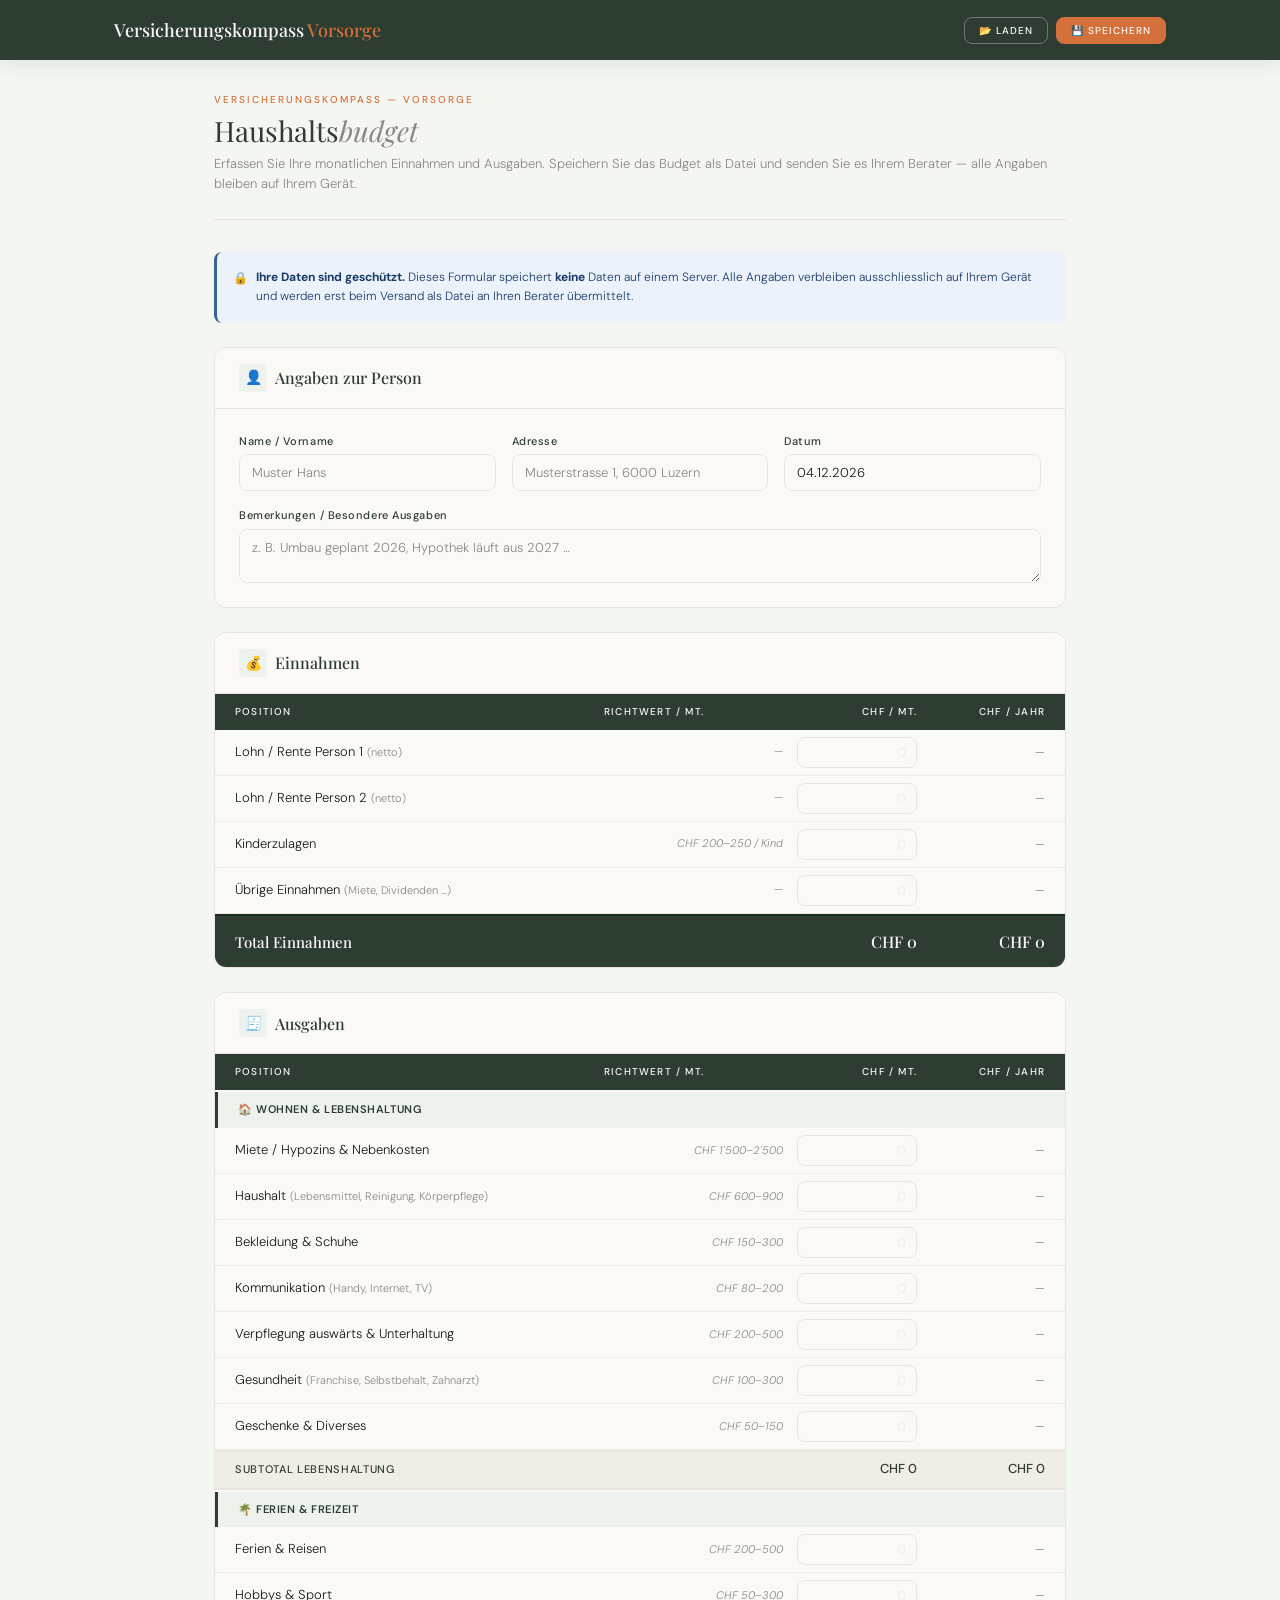
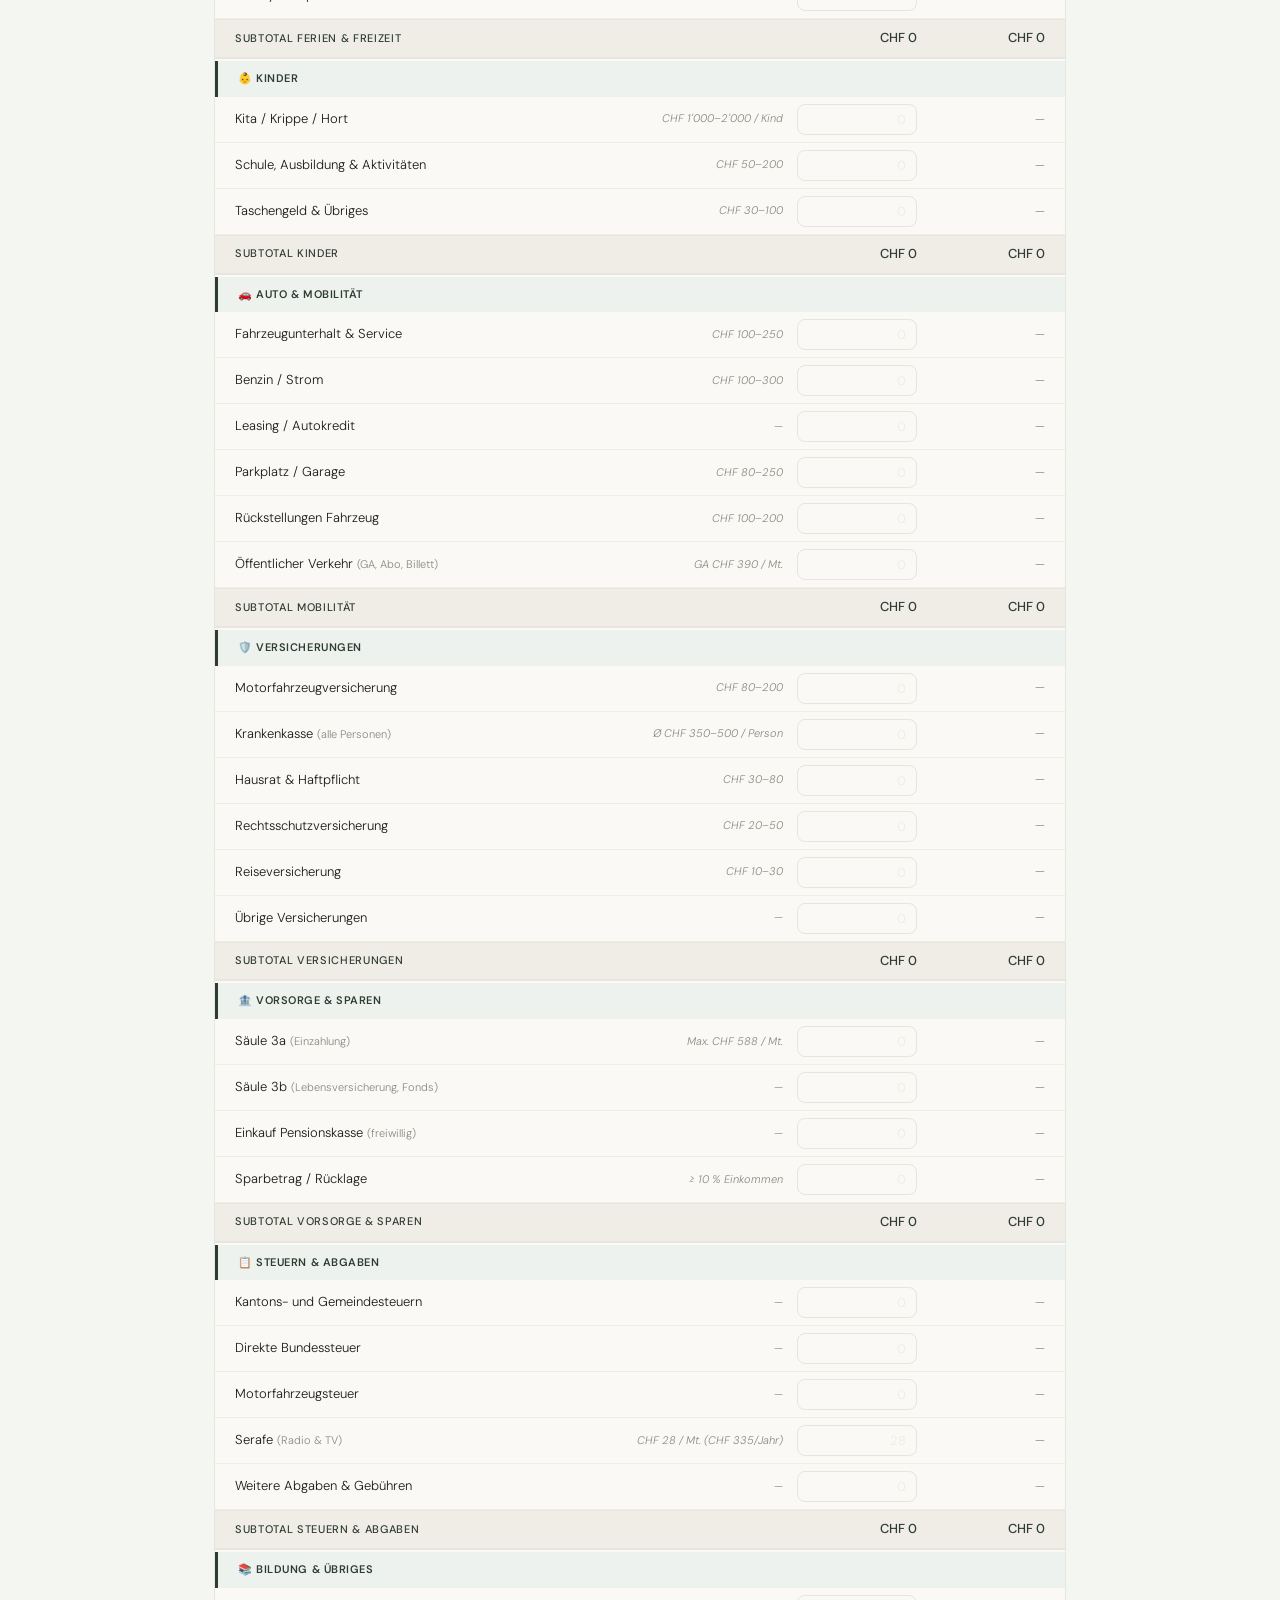
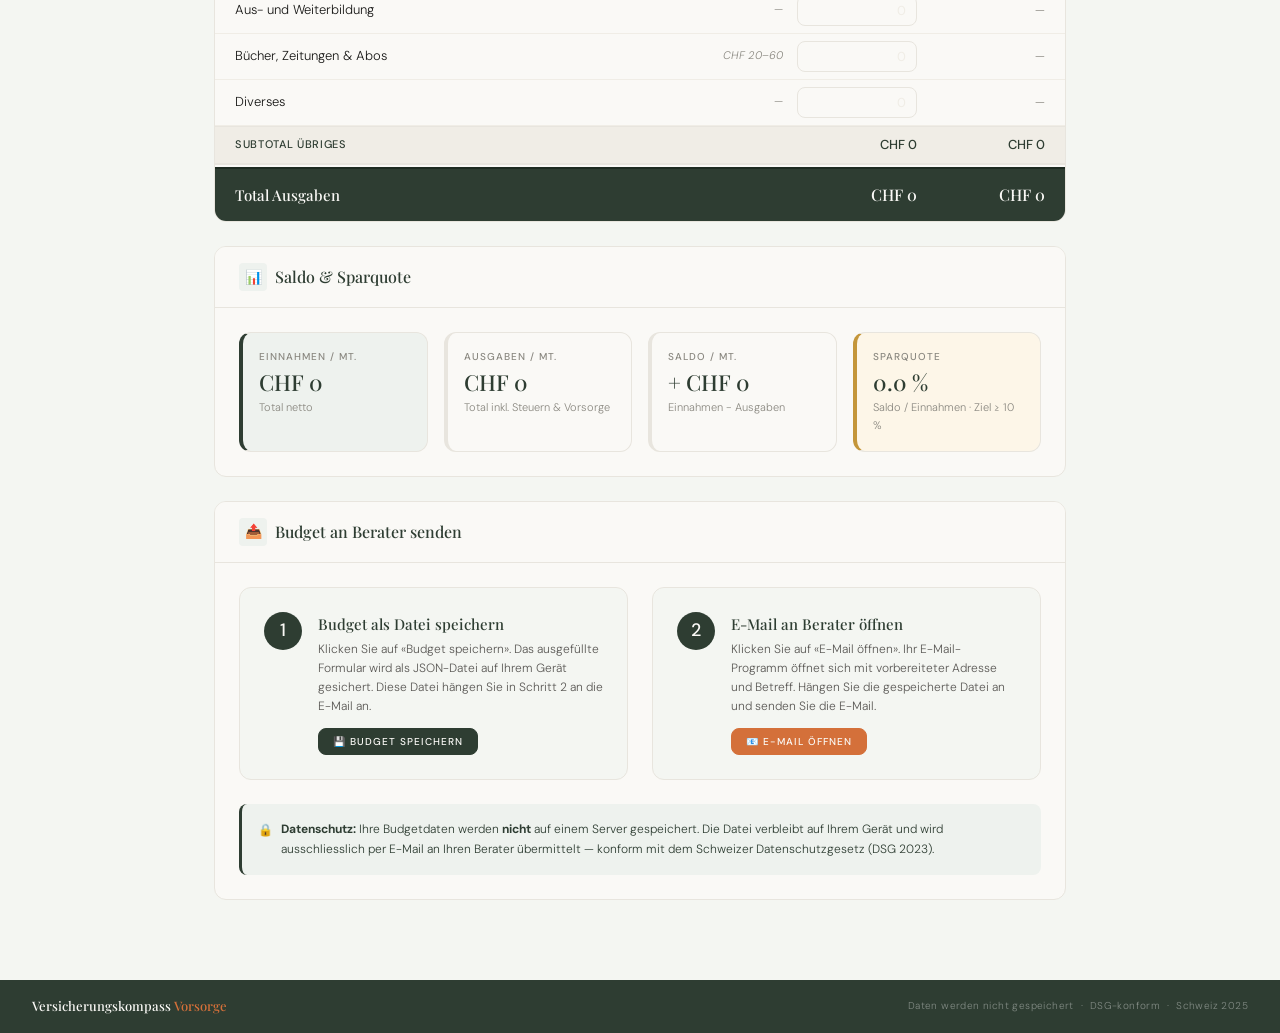
<file: budget.html>
<!DOCTYPE html>
<html lang="de-CH">
<head>
  <meta charset="UTF-8">
  <meta name="viewport" content="width=device-width, initial-scale=1.0">
  <title>Versicherungskompass — Haushaltsbudget</title>
  <!-- Für Repo-Betrieb: styles.css aus gleichem Ordner -->
  <!-- Für Homepage-Hosting: href durch "css/budget-standalone.css" ersetzen -->
  <link rel="stylesheet" href="css/styles.css">
  <style>
    /* ══════════════════════════════════════════════
       BUDGET-SPEZIFISCHE STYLES
       Enthalten in css/budget-standalone.css für
       externen Einsatz ohne styles.css-Abhängigkeit
    ══════════════════════════════════════════════ */

    /* ── BUDGET TABLE ── */
    .budget-table { width: 100%; }

    .budget-col-header,
    .budget-row,
    .budget-subtotal-row,
    .budget-grand-total {
      display: grid;
      grid-template-columns: 1fr 185px 120px 120px;
      gap: 8px;
      align-items: center;
    }

    .budget-col-header {
      padding: 10px 20px;
      background: var(--primary);
      font-size: 10px;
      font-weight: 500;
      letter-spacing: 0.12em;
      text-transform: uppercase;
      color: var(--white-pure);
    }

    .budget-section-head {
      padding: 9px 20px;
      background: var(--primary-light);
      border-left: 3px solid var(--primary);
      font-size: 11px;
      font-weight: 600;
      color: var(--primary);
      letter-spacing: 0.05em;
      text-transform: uppercase;
      margin-top: 2px;
    }

    .budget-row {
      padding: 7px 20px;
      border-bottom: 1px solid var(--gray-lighter);
      transition: background var(--transition);
    }
    .budget-row:hover { background: var(--white-warm); }
    .budget-row:last-of-type { border-bottom: none; }

    .budget-label {
      font-size: 13px;
      color: var(--black);
      font-weight: 300;
    }

    .budget-hint {
      font-size: 11px;
      color: var(--gray-mid);
      font-style: italic;
      text-align: right;
      padding-right: 6px;
    }

    .budget-input {
      width: 100%;
      padding: 6px 10px;
      border: 1px solid var(--gray-light);
      border-radius: var(--radius-md);
      font-family: var(--font-body);
      font-size: 13px;
      font-weight: 400;
      color: var(--black);
      background: var(--white-pure);
      text-align: right;
      outline: none;
      transition: border-color var(--transition), box-shadow var(--transition);
    }
    .budget-input:focus {
      border-color: var(--accent);
      box-shadow: 0 0 0 3px var(--accent-light);
    }
    .budget-input::placeholder { color: var(--gray-lighter); }
    .budget-input::-webkit-inner-spin-button,
    .budget-input::-webkit-outer-spin-button { -webkit-appearance: none; margin: 0; }
    .budget-input { -moz-appearance: textfield; }

    .budget-jahr {
      font-size: 12px;
      color: var(--gray-mid);
      text-align: right;
      font-weight: 300;
    }

    .budget-subtotal-row {
      padding: 8px 20px;
      background: var(--gray-lighter);
      border-top: 1px solid var(--gray-light);
      border-bottom: 2px solid var(--gray-light);
      margin-bottom: 2px;
    }
    .budget-subtotal-row .budget-label {
      font-size: 11px;
      font-weight: 500;
      color: var(--primary);
      text-transform: uppercase;
      letter-spacing: 0.06em;
    }

    .budget-subtotal-val {
      font-size: 13px;
      font-weight: 500;
      color: var(--primary);
      text-align: right;
    }

    .budget-grand-total {
      padding: 13px 20px;
      background: var(--primary);
      border-top: 2px solid var(--primary-dark);
    }
    .budget-grand-total .budget-label {
      font-family: var(--font-display);
      font-size: 15px;
      font-weight: 500;
      color: var(--white-pure);
    }
    .budget-grand-total .budget-hint { color: transparent; }
    .budget-grand-total .budget-subtotal-val {
      font-family: var(--font-display);
      font-size: 16px;
      color: var(--white-pure);
      font-weight: 500;
    }

    /* ── SEND STEPS ── */
    .send-steps {
      display: flex;
      gap: var(--space-lg);
    }
    .send-step {
      flex: 1;
      display: flex;
      gap: var(--space-md);
      padding: var(--space-lg);
      background: var(--white-warm);
      border-radius: var(--radius-lg);
      border: 1px solid var(--gray-light);
    }
    .send-step-num {
      width: 38px;
      height: 38px;
      border-radius: 50%;
      background: var(--primary);
      color: var(--white-pure);
      font-size: 18px;
      font-weight: 500;
      display: flex;
      align-items: center;
      justify-content: center;
      flex-shrink: 0;
    }
    .send-step-body { flex: 1; }
    .send-step-title {
      font-family: var(--font-display);
      font-size: 15px;
      font-weight: 500;
      color: var(--primary);
      margin-bottom: 4px;
    }
    .send-step-desc {
      font-size: 12px;
      color: var(--gray-dark);
      font-weight: 300;
      line-height: 1.6;
    }

    /* ── RESPONSIVE ── */
    @media (max-width: 900px) {
      .budget-col-header,
      .budget-row,
      .budget-subtotal-row,
      .budget-grand-total { grid-template-columns: 1fr 120px 110px; }
      .budget-hint     { display: none; }
      .budget-hint-col { display: none; }
      .send-steps      { flex-direction: column; }
    }
    @media (max-width: 560px) {
      .budget-col-header,
      .budget-row,
      .budget-subtotal-row,
      .budget-grand-total { grid-template-columns: 1fr 105px; }
      .budget-jahr   { display: none; }
      .budget-j-col  { display: none; }
    }
  </style>
</head>
<body>
<div class="app-wrapper">

  <!-- ══ HEADER ══ -->
  <header class="app-header">
    <div class="app-header-inner">
      <div class="app-logo">Versicherungskompass <span>Vorsorge</span></div>
      <div class="header-actions">
        <button class="btn btn-ghost btn-sm" onclick="loadBudget()">📂 Laden</button>
        <button class="btn btn-accent btn-sm" onclick="saveBudget()">💾 Speichern</button>
      </div>
    </div>
  </header>

  <!-- ══ MAIN ══ -->
  <main class="main-content" style="max-width: 900px;">

    <!-- Page Title -->
    <div class="page-title">
      <div class="page-overline">Versicherungskompass — Vorsorge</div>
      <h1 class="page-heading">Haushalts<em>budget</em></h1>
      <p class="page-description">
        Erfassen Sie Ihre monatlichen Einnahmen und Ausgaben. Speichern Sie das Budget als Datei
        und senden Sie es Ihrem Berater — alle Angaben bleiben auf Ihrem Gerät.
      </p>
    </div>

    <!-- Privacy Notice -->
    <div class="info-box info" style="margin-bottom: var(--space-lg);">
      <span class="info-box-icon">🔒</span>
      <div>
        <strong>Ihre Daten sind geschützt.</strong>
        Dieses Formular speichert <strong>keine</strong> Daten auf einem Server.
        Alle Angaben verbleiben ausschliesslich auf Ihrem Gerät und werden erst
        beim Versand als Datei an Ihren Berater übermittelt.
      </div>
    </div>

    <!-- ── KUNDENDATEN ── -->
    <div class="card" style="margin-bottom: var(--space-lg);">
      <div class="card-header">
        <div class="card-title">
          <span class="card-title-icon">👤</span>
          Angaben zur Person
        </div>
      </div>
      <div class="card-body">
        <div class="grid-3" style="margin-bottom: var(--space-md);">
          <div class="form-group">
            <label class="form-label" for="bg-name">Name / Vorname</label>
            <input type="text" id="bg-name" class="form-input" placeholder="Muster Hans">
          </div>
          <div class="form-group">
            <label class="form-label" for="bg-adresse">Adresse</label>
            <input type="text" id="bg-adresse" class="form-input" placeholder="Musterstrasse 1, 6000 Luzern">
          </div>
          <div class="form-group">
            <label class="form-label" for="bg-datum">Datum</label>
            <input type="text" id="bg-datum" class="form-input" placeholder="TT.MM.JJJJ">
          </div>
        </div>
        <div class="form-group">
          <label class="form-label" for="bg-bemerkungen">Bemerkungen / Besondere Ausgaben</label>
          <textarea id="bg-bemerkungen" class="form-input" rows="2"
            placeholder="z. B. Umbau geplant 2026, Hypothek läuft aus 2027 …"
            style="resize: vertical;"></textarea>
        </div>
      </div>
    </div>

    <!-- ── EINNAHMEN ── -->
    <div class="card" style="margin-bottom: var(--space-lg);">
      <div class="card-header">
        <div class="card-title">
          <span class="card-title-icon">💰</span>
          Einnahmen
        </div>
      </div>
      <div class="card-body" style="padding: 0;">
        <div class="budget-table">

          <!-- Column headers -->
          <div class="budget-col-header">
            <div class="budget-label-col">Position</div>
            <div class="budget-hint-col">Richtwert / Mt.</div>
            <div class="budget-mt-col" style="text-align:right;">CHF / Mt.</div>
            <div class="budget-j-col"  style="text-align:right;">CHF / Jahr</div>
          </div>

          <div class="budget-row">
            <div class="budget-label">Lohn / Rente Person 1 <span style="color:var(--gray-mid);font-size:11px;">(netto)</span></div>
            <div class="budget-hint">—</div>
            <div><input type="number" id="bg-lohnP1" class="budget-input" placeholder="0" min="0" step="100" oninput="calcBudget()"></div>
            <div class="budget-jahr" id="bg-lohnP1-j">—</div>
          </div>
          <div class="budget-row">
            <div class="budget-label">Lohn / Rente Person 2 <span style="color:var(--gray-mid);font-size:11px;">(netto)</span></div>
            <div class="budget-hint">—</div>
            <div><input type="number" id="bg-lohnP2" class="budget-input" placeholder="0" min="0" step="100" oninput="calcBudget()"></div>
            <div class="budget-jahr" id="bg-lohnP2-j">—</div>
          </div>
          <div class="budget-row">
            <div class="budget-label">Kinderzulagen</div>
            <div class="budget-hint">CHF 200–250 / Kind</div>
            <div><input type="number" id="bg-kinderzulagen" class="budget-input" placeholder="0" min="0" step="50" oninput="calcBudget()"></div>
            <div class="budget-jahr" id="bg-kinderzulagen-j">—</div>
          </div>
          <div class="budget-row">
            <div class="budget-label">Übrige Einnahmen <span style="color:var(--gray-mid);font-size:11px;">(Miete, Dividenden …)</span></div>
            <div class="budget-hint">—</div>
            <div><input type="number" id="bg-einnahmen-uebrig" class="budget-input" placeholder="0" min="0" step="100" oninput="calcBudget()"></div>
            <div class="budget-jahr" id="bg-einnahmen-uebrig-j">—</div>
          </div>

          <!-- Total Einnahmen -->
          <div class="budget-grand-total">
            <div class="budget-label">Total Einnahmen</div>
            <div class="budget-hint"></div>
            <div class="budget-subtotal-val" id="bg-total-einnahmen-mt">CHF 0</div>
            <div class="budget-subtotal-val" id="bg-total-einnahmen-j">CHF 0</div>
          </div>

        </div>
      </div>
    </div>

    <!-- ── AUSGABEN ── -->
    <div class="card" style="margin-bottom: var(--space-lg);">
      <div class="card-header">
        <div class="card-title">
          <span class="card-title-icon">🧾</span>
          Ausgaben
        </div>
      </div>
      <div class="card-body" style="padding: 0;">
        <div class="budget-table">

          <!-- Column headers -->
          <div class="budget-col-header">
            <div class="budget-label-col">Position</div>
            <div class="budget-hint-col">Richtwert / Mt.</div>
            <div class="budget-mt-col" style="text-align:right;">CHF / Mt.</div>
            <div class="budget-j-col"  style="text-align:right;">CHF / Jahr</div>
          </div>

          <!-- ── Wohnen & Lebenshaltung ── -->
          <div class="budget-section-head">🏠 Wohnen &amp; Lebenshaltung</div>
          <div class="budget-row">
            <div class="budget-label">Miete / Hypozins &amp; Nebenkosten</div>
            <div class="budget-hint">CHF 1'500–2'500</div>
            <div><input type="number" id="bg-wohnen" class="budget-input" placeholder="0" min="0" step="50" oninput="calcBudget()"></div>
            <div class="budget-jahr" id="bg-wohnen-j">—</div>
          </div>
          <div class="budget-row">
            <div class="budget-label">Haushalt <span style="color:var(--gray-mid);font-size:11px;">(Lebensmittel, Reinigung, Körperpflege)</span></div>
            <div class="budget-hint">CHF 600–900</div>
            <div><input type="number" id="bg-haushalt" class="budget-input" placeholder="0" min="0" step="50" oninput="calcBudget()"></div>
            <div class="budget-jahr" id="bg-haushalt-j">—</div>
          </div>
          <div class="budget-row">
            <div class="budget-label">Bekleidung &amp; Schuhe</div>
            <div class="budget-hint">CHF 150–300</div>
            <div><input type="number" id="bg-bekleidung" class="budget-input" placeholder="0" min="0" step="50" oninput="calcBudget()"></div>
            <div class="budget-jahr" id="bg-bekleidung-j">—</div>
          </div>
          <div class="budget-row">
            <div class="budget-label">Kommunikation <span style="color:var(--gray-mid);font-size:11px;">(Handy, Internet, TV)</span></div>
            <div class="budget-hint">CHF 80–200</div>
            <div><input type="number" id="bg-komm" class="budget-input" placeholder="0" min="0" step="10" oninput="calcBudget()"></div>
            <div class="budget-jahr" id="bg-komm-j">—</div>
          </div>
          <div class="budget-row">
            <div class="budget-label">Verpflegung auswärts &amp; Unterhaltung</div>
            <div class="budget-hint">CHF 200–500</div>
            <div><input type="number" id="bg-verpflegung" class="budget-input" placeholder="0" min="0" step="50" oninput="calcBudget()"></div>
            <div class="budget-jahr" id="bg-verpflegung-j">—</div>
          </div>
          <div class="budget-row">
            <div class="budget-label">Gesundheit <span style="color:var(--gray-mid);font-size:11px;">(Franchise, Selbstbehalt, Zahnarzt)</span></div>
            <div class="budget-hint">CHF 100–300</div>
            <div><input type="number" id="bg-gesundheit" class="budget-input" placeholder="0" min="0" step="50" oninput="calcBudget()"></div>
            <div class="budget-jahr" id="bg-gesundheit-j">—</div>
          </div>
          <div class="budget-row">
            <div class="budget-label">Geschenke &amp; Diverses</div>
            <div class="budget-hint">CHF 50–150</div>
            <div><input type="number" id="bg-geschenke" class="budget-input" placeholder="0" min="0" step="20" oninput="calcBudget()"></div>
            <div class="budget-jahr" id="bg-geschenke-j">—</div>
          </div>
          <div class="budget-subtotal-row">
            <div class="budget-label">Subtotal Lebenshaltung</div>
            <div></div>
            <div class="budget-subtotal-val" id="bg-total-leben-mt">CHF 0</div>
            <div class="budget-subtotal-val" id="bg-total-leben-j">CHF 0</div>
          </div>

          <!-- ── Ferien & Freizeit ── -->
          <div class="budget-section-head">🌴 Ferien &amp; Freizeit</div>
          <div class="budget-row">
            <div class="budget-label">Ferien &amp; Reisen</div>
            <div class="budget-hint">CHF 200–500</div>
            <div><input type="number" id="bg-ferien" class="budget-input" placeholder="0" min="0" step="50" oninput="calcBudget()"></div>
            <div class="budget-jahr" id="bg-ferien-j">—</div>
          </div>
          <div class="budget-row">
            <div class="budget-label">Hobbys &amp; Sport</div>
            <div class="budget-hint">CHF 50–300</div>
            <div><input type="number" id="bg-hobbys" class="budget-input" placeholder="0" min="0" step="20" oninput="calcBudget()"></div>
            <div class="budget-jahr" id="bg-hobbys-j">—</div>
          </div>
          <div class="budget-subtotal-row">
            <div class="budget-label">Subtotal Ferien &amp; Freizeit</div>
            <div></div>
            <div class="budget-subtotal-val" id="bg-total-ferien-mt">CHF 0</div>
            <div class="budget-subtotal-val" id="bg-total-ferien-j">CHF 0</div>
          </div>

          <!-- ── Kinder ── -->
          <div class="budget-section-head">👶 Kinder</div>
          <div class="budget-row">
            <div class="budget-label">Kita / Krippe / Hort</div>
            <div class="budget-hint">CHF 1'000–2'000 / Kind</div>
            <div><input type="number" id="bg-kinder-kita" class="budget-input" placeholder="0" min="0" step="50" oninput="calcBudget()"></div>
            <div class="budget-jahr" id="bg-kinder-kita-j">—</div>
          </div>
          <div class="budget-row">
            <div class="budget-label">Schule, Ausbildung &amp; Aktivitäten</div>
            <div class="budget-hint">CHF 50–200</div>
            <div><input type="number" id="bg-kinder-schule" class="budget-input" placeholder="0" min="0" step="20" oninput="calcBudget()"></div>
            <div class="budget-jahr" id="bg-kinder-schule-j">—</div>
          </div>
          <div class="budget-row">
            <div class="budget-label">Taschengeld &amp; Übriges</div>
            <div class="budget-hint">CHF 30–100</div>
            <div><input type="number" id="bg-kinder-tg" class="budget-input" placeholder="0" min="0" step="20" oninput="calcBudget()"></div>
            <div class="budget-jahr" id="bg-kinder-tg-j">—</div>
          </div>
          <div class="budget-subtotal-row">
            <div class="budget-label">Subtotal Kinder</div>
            <div></div>
            <div class="budget-subtotal-val" id="bg-total-kinder-mt">CHF 0</div>
            <div class="budget-subtotal-val" id="bg-total-kinder-j">CHF 0</div>
          </div>

          <!-- ── Auto & Mobilität ── -->
          <div class="budget-section-head">🚗 Auto &amp; Mobilität</div>
          <div class="budget-row">
            <div class="budget-label">Fahrzeugunterhalt &amp; Service</div>
            <div class="budget-hint">CHF 100–250</div>
            <div><input type="number" id="bg-auto-service" class="budget-input" placeholder="0" min="0" step="20" oninput="calcBudget()"></div>
            <div class="budget-jahr" id="bg-auto-service-j">—</div>
          </div>
          <div class="budget-row">
            <div class="budget-label">Benzin / Strom</div>
            <div class="budget-hint">CHF 100–300</div>
            <div><input type="number" id="bg-auto-benzin" class="budget-input" placeholder="0" min="0" step="20" oninput="calcBudget()"></div>
            <div class="budget-jahr" id="bg-auto-benzin-j">—</div>
          </div>
          <div class="budget-row">
            <div class="budget-label">Leasing / Autokredit</div>
            <div class="budget-hint">—</div>
            <div><input type="number" id="bg-auto-leasing" class="budget-input" placeholder="0" min="0" step="50" oninput="calcBudget()"></div>
            <div class="budget-jahr" id="bg-auto-leasing-j">—</div>
          </div>
          <div class="budget-row">
            <div class="budget-label">Parkplatz / Garage</div>
            <div class="budget-hint">CHF 80–250</div>
            <div><input type="number" id="bg-auto-parkplatz" class="budget-input" placeholder="0" min="0" step="20" oninput="calcBudget()"></div>
            <div class="budget-jahr" id="bg-auto-parkplatz-j">—</div>
          </div>
          <div class="budget-row">
            <div class="budget-label">Rückstellungen Fahrzeug</div>
            <div class="budget-hint">CHF 100–200</div>
            <div><input type="number" id="bg-auto-rueck" class="budget-input" placeholder="0" min="0" step="20" oninput="calcBudget()"></div>
            <div class="budget-jahr" id="bg-auto-rueck-j">—</div>
          </div>
          <div class="budget-row">
            <div class="budget-label">Öffentlicher Verkehr <span style="color:var(--gray-mid);font-size:11px;">(GA, Abo, Billett)</span></div>
            <div class="budget-hint">GA CHF 390 / Mt.</div>
            <div><input type="number" id="bg-auto-ov" class="budget-input" placeholder="0" min="0" step="10" oninput="calcBudget()"></div>
            <div class="budget-jahr" id="bg-auto-ov-j">—</div>
          </div>
          <div class="budget-subtotal-row">
            <div class="budget-label">Subtotal Mobilität</div>
            <div></div>
            <div class="budget-subtotal-val" id="bg-total-auto-mt">CHF 0</div>
            <div class="budget-subtotal-val" id="bg-total-auto-j">CHF 0</div>
          </div>

          <!-- ── Versicherungen ── -->
          <div class="budget-section-head">🛡️ Versicherungen</div>
          <div class="budget-row">
            <div class="budget-label">Motorfahrzeugversicherung</div>
            <div class="budget-hint">CHF 80–200</div>
            <div><input type="number" id="bg-vers-auto" class="budget-input" placeholder="0" min="0" step="10" oninput="calcBudget()"></div>
            <div class="budget-jahr" id="bg-vers-auto-j">—</div>
          </div>
          <div class="budget-row">
            <div class="budget-label">Krankenkasse <span style="color:var(--gray-mid);font-size:11px;">(alle Personen)</span></div>
            <div class="budget-hint">Ø CHF 350–500 / Person</div>
            <div><input type="number" id="bg-vers-kk" class="budget-input" placeholder="0" min="0" step="10" oninput="calcBudget()"></div>
            <div class="budget-jahr" id="bg-vers-kk-j">—</div>
          </div>
          <div class="budget-row">
            <div class="budget-label">Hausrat &amp; Haftpflicht</div>
            <div class="budget-hint">CHF 30–80</div>
            <div><input type="number" id="bg-vers-haushalt" class="budget-input" placeholder="0" min="0" step="10" oninput="calcBudget()"></div>
            <div class="budget-jahr" id="bg-vers-haushalt-j">—</div>
          </div>
          <div class="budget-row">
            <div class="budget-label">Rechtsschutzversicherung</div>
            <div class="budget-hint">CHF 20–50</div>
            <div><input type="number" id="bg-vers-recht" class="budget-input" placeholder="0" min="0" step="5" oninput="calcBudget()"></div>
            <div class="budget-jahr" id="bg-vers-recht-j">—</div>
          </div>
          <div class="budget-row">
            <div class="budget-label">Reiseversicherung</div>
            <div class="budget-hint">CHF 10–30</div>
            <div><input type="number" id="bg-vers-reise" class="budget-input" placeholder="0" min="0" step="5" oninput="calcBudget()"></div>
            <div class="budget-jahr" id="bg-vers-reise-j">—</div>
          </div>
          <div class="budget-row">
            <div class="budget-label">Übrige Versicherungen</div>
            <div class="budget-hint">—</div>
            <div><input type="number" id="bg-vers-uebrig" class="budget-input" placeholder="0" min="0" step="10" oninput="calcBudget()"></div>
            <div class="budget-jahr" id="bg-vers-uebrig-j">—</div>
          </div>
          <div class="budget-subtotal-row">
            <div class="budget-label">Subtotal Versicherungen</div>
            <div></div>
            <div class="budget-subtotal-val" id="bg-total-vers-mt">CHF 0</div>
            <div class="budget-subtotal-val" id="bg-total-vers-j">CHF 0</div>
          </div>

          <!-- ── Vorsorge & Sparen ── -->
          <div class="budget-section-head">🏦 Vorsorge &amp; Sparen</div>
          <div class="budget-row">
            <div class="budget-label">Säule 3a <span style="color:var(--gray-mid);font-size:11px;">(Einzahlung)</span></div>
            <div class="budget-hint">Max. CHF 588 / Mt.</div>
            <div><input type="number" id="bg-vor-3a" class="budget-input" placeholder="0" min="0" step="50" oninput="calcBudget()"></div>
            <div class="budget-jahr" id="bg-vor-3a-j">—</div>
          </div>
          <div class="budget-row">
            <div class="budget-label">Säule 3b <span style="color:var(--gray-mid);font-size:11px;">(Lebensversicherung, Fonds)</span></div>
            <div class="budget-hint">—</div>
            <div><input type="number" id="bg-vor-3b" class="budget-input" placeholder="0" min="0" step="50" oninput="calcBudget()"></div>
            <div class="budget-jahr" id="bg-vor-3b-j">—</div>
          </div>
          <div class="budget-row">
            <div class="budget-label">Einkauf Pensionskasse <span style="color:var(--gray-mid);font-size:11px;">(freiwillig)</span></div>
            <div class="budget-hint">—</div>
            <div><input type="number" id="bg-vor-pk" class="budget-input" placeholder="0" min="0" step="50" oninput="calcBudget()"></div>
            <div class="budget-jahr" id="bg-vor-pk-j">—</div>
          </div>
          <div class="budget-row">
            <div class="budget-label">Sparbetrag / Rücklage</div>
            <div class="budget-hint">≥ 10 % Einkommen</div>
            <div><input type="number" id="bg-vor-sparen" class="budget-input" placeholder="0" min="0" step="50" oninput="calcBudget()"></div>
            <div class="budget-jahr" id="bg-vor-sparen-j">—</div>
          </div>
          <div class="budget-subtotal-row">
            <div class="budget-label">Subtotal Vorsorge &amp; Sparen</div>
            <div></div>
            <div class="budget-subtotal-val" id="bg-total-vorsorge-mt">CHF 0</div>
            <div class="budget-subtotal-val" id="bg-total-vorsorge-j">CHF 0</div>
          </div>

          <!-- ── Steuern & Abgaben ── -->
          <div class="budget-section-head">📋 Steuern &amp; Abgaben</div>
          <div class="budget-row">
            <div class="budget-label">Kantons- und Gemeindesteuern</div>
            <div class="budget-hint">—</div>
            <div><input type="number" id="bg-steuern-kant" class="budget-input" placeholder="0" min="0" step="50" oninput="calcBudget()"></div>
            <div class="budget-jahr" id="bg-steuern-kant-j">—</div>
          </div>
          <div class="budget-row">
            <div class="budget-label">Direkte Bundessteuer</div>
            <div class="budget-hint">—</div>
            <div><input type="number" id="bg-steuern-bund" class="budget-input" placeholder="0" min="0" step="20" oninput="calcBudget()"></div>
            <div class="budget-jahr" id="bg-steuern-bund-j">—</div>
          </div>
          <div class="budget-row">
            <div class="budget-label">Motorfahrzeugsteuer</div>
            <div class="budget-hint">—</div>
            <div><input type="number" id="bg-steuern-verkehr" class="budget-input" placeholder="0" min="0" step="10" oninput="calcBudget()"></div>
            <div class="budget-jahr" id="bg-steuern-verkehr-j">—</div>
          </div>
          <div class="budget-row">
            <div class="budget-label">Serafe <span style="color:var(--gray-mid);font-size:11px;">(Radio &amp; TV)</span></div>
            <div class="budget-hint">CHF 28 / Mt. (CHF 335/Jahr)</div>
            <div><input type="number" id="bg-steuern-serafe" class="budget-input" placeholder="28" min="0" step="1" oninput="calcBudget()"></div>
            <div class="budget-jahr" id="bg-steuern-serafe-j">—</div>
          </div>
          <div class="budget-row">
            <div class="budget-label">Weitere Abgaben &amp; Gebühren</div>
            <div class="budget-hint">—</div>
            <div><input type="number" id="bg-steuern-weitere" class="budget-input" placeholder="0" min="0" step="10" oninput="calcBudget()"></div>
            <div class="budget-jahr" id="bg-steuern-weitere-j">—</div>
          </div>
          <div class="budget-subtotal-row">
            <div class="budget-label">Subtotal Steuern &amp; Abgaben</div>
            <div></div>
            <div class="budget-subtotal-val" id="bg-total-steuern-mt">CHF 0</div>
            <div class="budget-subtotal-val" id="bg-total-steuern-j">CHF 0</div>
          </div>

          <!-- ── Bildung & Übriges ── -->
          <div class="budget-section-head">📚 Bildung &amp; Übriges</div>
          <div class="budget-row">
            <div class="budget-label">Aus- und Weiterbildung</div>
            <div class="budget-hint">—</div>
            <div><input type="number" id="bg-uebrig-bildung" class="budget-input" placeholder="0" min="0" step="20" oninput="calcBudget()"></div>
            <div class="budget-jahr" id="bg-uebrig-bildung-j">—</div>
          </div>
          <div class="budget-row">
            <div class="budget-label">Bücher, Zeitungen &amp; Abos</div>
            <div class="budget-hint">CHF 20–60</div>
            <div><input type="number" id="bg-uebrig-buecher" class="budget-input" placeholder="0" min="0" step="10" oninput="calcBudget()"></div>
            <div class="budget-jahr" id="bg-uebrig-buecher-j">—</div>
          </div>
          <div class="budget-row">
            <div class="budget-label">Diverses</div>
            <div class="budget-hint">—</div>
            <div><input type="number" id="bg-uebrig-diverses" class="budget-input" placeholder="0" min="0" step="20" oninput="calcBudget()"></div>
            <div class="budget-jahr" id="bg-uebrig-diverses-j">—</div>
          </div>
          <div class="budget-subtotal-row">
            <div class="budget-label">Subtotal Übriges</div>
            <div></div>
            <div class="budget-subtotal-val" id="bg-total-uebrig-mt">CHF 0</div>
            <div class="budget-subtotal-val" id="bg-total-uebrig-j">CHF 0</div>
          </div>

          <!-- Total Ausgaben -->
          <div class="budget-grand-total">
            <div class="budget-label">Total Ausgaben</div>
            <div class="budget-hint"></div>
            <div class="budget-subtotal-val" id="bg-total-ausgaben-mt">CHF 0</div>
            <div class="budget-subtotal-val" id="bg-total-ausgaben-j">CHF 0</div>
          </div>

        </div>
      </div>
    </div>

    <!-- ── SALDO & SPARQUOTE ── -->
    <div class="card" style="margin-bottom: var(--space-lg);">
      <div class="card-header">
        <div class="card-title">
          <span class="card-title-icon">📊</span>
          Saldo &amp; Sparquote
        </div>
      </div>
      <div class="card-body">
        <div class="kpi-grid" style="grid-template-columns: repeat(4,1fr);">
          <div class="kpi-tile primary">
            <div class="kpi-tile-label">Einnahmen / Mt.</div>
            <div class="kpi-tile-value" id="bg-kpi-einnahmen">CHF 0</div>
            <div class="kpi-tile-sub">Total netto</div>
          </div>
          <div class="kpi-tile">
            <div class="kpi-tile-label">Ausgaben / Mt.</div>
            <div class="kpi-tile-value" id="bg-kpi-ausgaben">CHF 0</div>
            <div class="kpi-tile-sub">Total inkl. Steuern &amp; Vorsorge</div>
          </div>
          <div class="kpi-tile" id="bg-kpi-saldo-tile">
            <div class="kpi-tile-label">Saldo / Mt.</div>
            <div class="kpi-tile-value" id="bg-kpi-saldo">CHF 0</div>
            <div class="kpi-tile-sub">Einnahmen − Ausgaben</div>
          </div>
          <div class="kpi-tile" id="bg-kpi-sparquote-tile">
            <div class="kpi-tile-label">Sparquote</div>
            <div class="kpi-tile-value" id="bg-kpi-sparquote">0.0 %</div>
            <div class="kpi-tile-sub">Saldo / Einnahmen · Ziel ≥ 10 %</div>
          </div>
        </div>

        <!-- Responsive: stack KPIs on mobile -->
        <style>
          @media (max-width: 680px) {
            #panel-budget .kpi-grid,
            .card .kpi-grid[style*="repeat(4"] { grid-template-columns: 1fr 1fr !important; }
          }
        </style>
      </div>
    </div>

    <!-- ── VERSAND ── -->
    <div class="card" style="margin-bottom: var(--space-2xl);">
      <div class="card-header">
        <div class="card-title">
          <span class="card-title-icon">📤</span>
          Budget an Berater senden
        </div>
      </div>
      <div class="card-body">
        <div class="send-steps">
          <div class="send-step">
            <div class="send-step-num">1</div>
            <div class="send-step-body">
              <div class="send-step-title">Budget als Datei speichern</div>
              <div class="send-step-desc">
                Klicken Sie auf «Budget speichern». Das ausgefüllte Formular wird als
                JSON-Datei auf Ihrem Gerät gesichert. Diese Datei hängen Sie in
                Schritt 2 an die E-Mail an.
              </div>
              <button class="btn btn-primary btn-sm" style="margin-top: 12px;" onclick="saveBudget()">
                💾 Budget speichern
              </button>
            </div>
          </div>
          <div class="send-step">
            <div class="send-step-num">2</div>
            <div class="send-step-body">
              <div class="send-step-title">E-Mail an Berater öffnen</div>
              <div class="send-step-desc">
                Klicken Sie auf «E-Mail öffnen». Ihr E-Mail-Programm öffnet sich mit
                vorbereiteter Adresse und Betreff. Hängen Sie die gespeicherte Datei an
                und senden Sie die E-Mail.
              </div>
              <button class="btn btn-accent btn-sm" style="margin-top: 12px;" onclick="sendToAdvisor()">
                📧 E-Mail öffnen
              </button>
            </div>
          </div>
        </div>

        <div class="info-box neutral" style="margin-top: var(--space-lg);">
          <span class="info-box-icon">🔒</span>
          <div>
            <strong>Datenschutz:</strong> Ihre Budgetdaten werden <strong>nicht</strong> auf einem
            Server gespeichert. Die Datei verbleibt auf Ihrem Gerät und wird ausschliesslich per
            E-Mail an Ihren Berater übermittelt — konform mit dem Schweizer
            Datenschutzgesetz (DSG 2023).
          </div>
        </div>
      </div>
    </div>

  </main>

  <!-- ══ FOOTER ══ -->
  <footer class="app-footer">
    <div class="footer-logo">Versicherungskompass <span>Vorsorge</span></div>
    <div class="footer-meta">
      Daten werden nicht gespeichert &nbsp;·&nbsp; DSG-konform &nbsp;·&nbsp; Schweiz 2025
    </div>
  </footer>

</div><!-- /app-wrapper -->

<!-- Hidden file input -->
<input type="file" id="bg-file-input" accept=".json" style="display:none;" onchange="onFileLoad(event)">

<!-- Toast -->
<div class="toast" id="toast"></div>

<script>
/* ══════════════════════════════════════════════════
   BUDGET-TOOL — Versicherungskompass Vorsorge
   Alle Berechnungen clientseitig, kein Server-Upload
══════════════════════════════════════════════════ */

const BUDGET_FIELDS = {
  einnahmen: ['bg-lohnP1','bg-lohnP2','bg-kinderzulagen','bg-einnahmen-uebrig'],
  leben:     ['bg-wohnen','bg-haushalt','bg-bekleidung','bg-komm','bg-verpflegung','bg-gesundheit','bg-geschenke'],
  ferien:    ['bg-ferien','bg-hobbys'],
  kinder:    ['bg-kinder-kita','bg-kinder-schule','bg-kinder-tg'],
  auto:      ['bg-auto-service','bg-auto-benzin','bg-auto-leasing','bg-auto-parkplatz','bg-auto-rueck','bg-auto-ov'],
  vers:      ['bg-vers-auto','bg-vers-kk','bg-vers-haushalt','bg-vers-recht','bg-vers-reise','bg-vers-uebrig'],
  vorsorge:  ['bg-vor-3a','bg-vor-3b','bg-vor-pk','bg-vor-sparen'],
  steuern:   ['bg-steuern-kant','bg-steuern-bund','bg-steuern-verkehr','bg-steuern-serafe','bg-steuern-weitere'],
  uebrig:    ['bg-uebrig-bildung','bg-uebrig-buecher','bg-uebrig-diverses'],
};

const AUSGABEN_SECTIONS = ['leben','ferien','kinder','auto','vers','vorsorge','steuern','uebrig'];

/* ── Helpers ── */
function fmtCHF(val) {
  if (isNaN(val) || val === null || val === undefined) return '—';
  return 'CHF ' + Math.round(val).toLocaleString('de-CH');
}

function getVal(id) {
  const el = document.getElementById(id);
  return el ? (parseFloat(el.value) || 0) : 0;
}

function setEl(id, text) {
  const el = document.getElementById(id);
  if (el) el.textContent = text;
}

/* ── Hauptberechnung ── */
function calcBudget() {
  // Jahreswerte pro Einzelfeld
  const allFields = Object.values(BUDGET_FIELDS).flat();
  allFields.forEach(id => {
    const val = getVal(id);
    setEl(id + '-j', val > 0 ? fmtCHF(val * 12) : '—');
  });

  // Einnahmen Total
  const totalEinnahmenMt = BUDGET_FIELDS.einnahmen.reduce((s, id) => s + getVal(id), 0);
  setEl('bg-total-einnahmen-mt', fmtCHF(totalEinnahmenMt));
  setEl('bg-total-einnahmen-j',  fmtCHF(totalEinnahmenMt * 12));

  // Ausgaben-Sektionen
  let totalAusgabenMt = 0;
  AUSGABEN_SECTIONS.forEach(section => {
    const mt = BUDGET_FIELDS[section].reduce((s, id) => s + getVal(id), 0);
    totalAusgabenMt += mt;
    setEl('bg-total-' + section + '-mt', fmtCHF(mt));
    setEl('bg-total-' + section + '-j',  fmtCHF(mt * 12));
  });

  // Ausgaben Total
  setEl('bg-total-ausgaben-mt', fmtCHF(totalAusgabenMt));
  setEl('bg-total-ausgaben-j',  fmtCHF(totalAusgabenMt * 12));

  // KPI-Kacheln
  const saldo = totalEinnahmenMt - totalAusgabenMt;
  setEl('bg-kpi-einnahmen', fmtCHF(totalEinnahmenMt));
  setEl('bg-kpi-ausgaben',  fmtCHF(totalAusgabenMt));

  const saldoTile = document.getElementById('bg-kpi-saldo-tile');
  const saldoEl   = document.getElementById('bg-kpi-saldo');
  if (saldoTile && saldoEl) {
    saldoEl.textContent = (saldo >= 0 ? '+ ' : '− ') + fmtCHF(Math.abs(saldo));
    saldoTile.className = 'kpi-tile ' + (saldo > 0 ? 'ok' : saldo < 0 ? 'danger' : '');
  }

  const sparquote  = totalEinnahmenMt > 0 ? (saldo / totalEinnahmenMt) * 100 : 0;
  const sparTile   = document.getElementById('bg-kpi-sparquote-tile');
  const sparEl     = document.getElementById('bg-kpi-sparquote');
  if (sparTile && sparEl) {
    sparEl.textContent = sparquote.toFixed(1) + ' %';
    sparTile.className = 'kpi-tile ' + (sparquote >= 10 ? 'ok' : sparquote >= 0 ? 'warning' : 'danger');
  }
}

/* ── Daten sammeln ── */
function collectBudget() {
  const data = {
    version:  '1.0',
    savedAt:  new Date().toLocaleString('de-CH'),
    typ:      'budget',
    kunde: {
      name:        (document.getElementById('bg-name')?.value        || '').trim(),
      adresse:     (document.getElementById('bg-adresse')?.value     || '').trim(),
      datum:       (document.getElementById('bg-datum')?.value       || '').trim(),
      bemerkungen: (document.getElementById('bg-bemerkungen')?.value || '').trim(),
    },
    einnahmen: {},
    ausgaben:  {},
  };

  BUDGET_FIELDS.einnahmen.forEach(id => {
    data.einnahmen[id] = getVal(id);
  });

  AUSGABEN_SECTIONS.forEach(section => {
    data.ausgaben[section] = {};
    BUDGET_FIELDS[section].forEach(id => {
      data.ausgaben[section][id] = getVal(id);
    });
  });

  return data;
}

/* ── Daten wiederherstellen ── */
function populateBudget(d) {
  if (!d || d.typ !== 'budget') {
    showToast('❌ Keine gültige Budget-Datei', 'error');
    return;
  }

  if (d.kunde) {
    const set = (id, val) => { const el = document.getElementById(id); if (el) el.value = val || ''; };
    set('bg-name',        d.kunde.name);
    set('bg-adresse',     d.kunde.adresse);
    set('bg-datum',       d.kunde.datum);
    set('bg-bemerkungen', d.kunde.bemerkungen);
  }

  if (d.einnahmen) {
    Object.entries(d.einnahmen).forEach(([id, val]) => {
      const el = document.getElementById(id);
      if (el) el.value = val || '';
    });
  }

  if (d.ausgaben) {
    Object.values(d.ausgaben).forEach(section => {
      Object.entries(section).forEach(([id, val]) => {
        const el = document.getElementById(id);
        if (el) el.value = val || '';
      });
    });
  }

  calcBudget();
}

/* ── Speichern ── */
function saveBudget() {
  const data  = collectBudget();
  const json  = JSON.stringify(data, null, 2);
  const blob  = new Blob([json], { type: 'application/json' });
  const url   = URL.createObjectURL(blob);
  const a     = document.createElement('a');
  const name  = data.kunde.name
    ? data.kunde.name.replace(/[\s,./]+/g, '_').replace(/[^A-Za-z0-9_äöüÄÖÜ-]/g, '')
    : 'Unbekannt';
  a.href     = url;
  a.download = `VK_Budget_${name}_${new Date().toISOString().slice(0,10)}.json`;
  document.body.appendChild(a);
  a.click();
  document.body.removeChild(a);
  URL.revokeObjectURL(url);
  showToast('✅ Budget gespeichert', 'success');
}

/* ── Laden ── */
function loadBudget() {
  document.getElementById('bg-file-input').click();
}

function onFileLoad(event) {
  const file = event.target.files[0];
  if (!file) return;
  const reader = new FileReader();
  reader.onload = e => {
    try {
      const data = JSON.parse(e.target.result);
      populateBudget(data);
      showToast('✅ Budget geladen', 'success');
    } catch {
      showToast('❌ Ungültige Datei', 'error');
    }
  };
  reader.readAsText(file);
  event.target.value = '';
}

/* ── E-Mail öffnen ── */
function sendToAdvisor() {
  const name    = (document.getElementById('bg-name')?.value || 'Kunde').trim();
  const subject = encodeURIComponent('Budget Vorsorgeanalyse — ' + name);
  const body    = encodeURIComponent(
    'Guten Tag\n\n' +
    'Im Anhang finden Sie mein ausgefülltes Budget für die Vorsorgeanalyse.\n\n' +
    'Bitte speichern Sie zuerst das Budget (Schritt 1) und hängen Sie die\n' +
    'gespeicherte JSON-Datei an diese E-Mail an.\n\n' +
    'Freundliche Grüsse\n' + name
  );
  window.location.href = 'mailto:team@gastrokompass.ch?subject=' + subject + '&body=' + body;
}

/* ── Toast ── */
function showToast(msg, type = '') {
  const t = document.getElementById('toast');
  if (!t) return;
  t.textContent = msg;
  t.className   = 'toast ' + type;
  t.classList.add('show');
  setTimeout(() => t.classList.remove('show'), 3200);
}

/* ── Init ── */
(function init() {
  // Heutiges Datum als Standard
  const today = new Date();
  const d = String(today.getDate()).padStart(2,'0');
  const m = String(today.getMonth() + 1).padStart(2,'0');
  const y = today.getFullYear();
  const el = document.getElementById('bg-datum');
  if (el && !el.value) el.value = d + '.' + m + '.' + y;

  // Initiale Berechnung (alle Felder 0)
  calcBudget();
})();
</script>
</body>
</html>
</file>
<file: css/styles.css>
/* ============================================
   VERSICHERUNGSKOMPASS — Vorsorge-Tool
   Design System 2025
   ============================================ */

@import url('https://fonts.googleapis.com/css2?family=Playfair+Display:ital,wght@0,400;0,500;0,600;1,400;1,500&family=DM+Sans:wght@200;300;400;500&display=swap');

/* ── CSS VARIABLES ── */
:root {
  /* Brand */
  --primary:        #2E3D32;
  --primary-hover:  #3D5244;
  --primary-light:  #EEF2EE;
  --primary-dark:   #1E2B21;

  /* Accent (Koralle) */
  --accent:         #D4703A;
  --accent-hover:   #E08A56;
  --accent-light:   #FAF0E8;

  /* Status */
  --ok:             #3A7D52;
  --ok-bg:          #EDF7F1;
  --warning:        #C4963A;
  --warning-bg:     #FDF6E8;
  --danger:         #B84040;
  --danger-bg:      #FBF0F0;
  --info:           #3A6494;
  --info-bg:        #EBF2FA;

  /* Neutrals */
  --black:          #1A1A18;
  --black-soft:     #2E2E2B;
  --gray-dark:      #5A5855;
  --gray-mid:       #8A8880;
  --gray-light:     #E8E5DE;
  --gray-lighter:   #F0EDE6;
  --white-warm:     #F4F6F2;
  --white-pure:     #FAF9F6;

  /* Typography */
  --font-display:   'Playfair Display', Georgia, serif;
  --font-body:      'DM Sans', system-ui, sans-serif;

  /* Spacing */
  --space-xs:   4px;
  --space-sm:   8px;
  --space-md:   16px;
  --space-lg:   24px;
  --space-xl:   32px;
  --space-2xl:  48px;

  /* Layout */
  --radius-sm:  4px;
  --radius-md:  8px;
  --radius-lg:  12px;
  --radius-xl:  16px;
  --shadow-sm:  0 1px 3px rgba(46,61,50,0.08);
  --shadow-md:  0 4px 16px rgba(46,61,50,0.10);
  --shadow-lg:  0 8px 32px rgba(46,61,50,0.12);

  /* Transitions */
  --transition: 0.22s ease;
}

/* ── RESET ── */
*, *::before, *::after { box-sizing: border-box; margin: 0; padding: 0; }

html { scroll-behavior: smooth; }

body {
  font-family: var(--font-body);
  font-size: 14px;
  font-weight: 300;
  line-height: 1.6;
  color: var(--black);
  background: var(--white-warm);
  min-height: 100vh;
}

/* ── LAYOUT ── */
.app-wrapper {
  display: flex;
  flex-direction: column;
  min-height: 100vh;
}

.main-content {
  flex: 1;
  max-width: 1100px;
  margin: 0 auto;
  padding: var(--space-xl) var(--space-lg);
  width: 100%;
}

/* ── APP HEADER ── */
.app-header {
  background: var(--primary);
  position: sticky;
  top: 0;
  z-index: 100;
  box-shadow: var(--shadow-md);
}

.app-header-inner {
  max-width: 1100px;
  margin: 0 auto;
  padding: 0 var(--space-lg);
  height: 60px;
  display: flex;
  align-items: center;
  justify-content: space-between;
  gap: var(--space-md);
}

.app-logo {
  font-family: var(--font-display);
  font-size: 18px;
  font-weight: 500;
  color: var(--white-pure);
  white-space: nowrap;
  flex-shrink: 0;
}

.app-logo span {
  color: var(--accent);
}

.header-actions {
  display: flex;
  gap: var(--space-sm);
  align-items: center;
  flex-shrink: 0;
}

/* ── NAVIGATION STEPPER ── */
.stepper {
  background: var(--white-pure);
  border-bottom: 1px solid var(--gray-light);
  overflow-x: auto;
  scrollbar-width: none;
}

.stepper::-webkit-scrollbar { display: none; }

.stepper-inner {
  max-width: 1100px;
  margin: 0 auto;
  padding: 0 var(--space-lg);
  display: flex;
  gap: 0;
}

.step-item {
  display: flex;
  align-items: center;
  gap: var(--space-sm);
  padding: var(--space-md) var(--space-lg);
  cursor: pointer;
  border-bottom: 3px solid transparent;
  transition: all var(--transition);
  white-space: nowrap;
  color: var(--gray-mid);
  font-size: 12px;
  font-weight: 400;
  letter-spacing: 0.04em;
  position: relative;
  user-select: none;
}

.step-item:hover {
  color: var(--primary);
  background: var(--primary-light);
}

.step-item.active {
  color: var(--primary);
  border-bottom-color: var(--accent);
  font-weight: 500;
}

.step-item.completed {
  color: var(--ok);
}

.step-item.completed .step-num {
  background: var(--ok);
  color: white;
}

.step-num {
  width: 22px;
  height: 22px;
  border-radius: 50%;
  background: var(--gray-light);
  color: var(--gray-mid);
  font-size: 11px;
  font-weight: 500;
  display: flex;
  align-items: center;
  justify-content: center;
  flex-shrink: 0;
  transition: all var(--transition);
}

.step-item.active .step-num {
  background: var(--accent);
  color: white;
}

.step-label {
  font-family: var(--font-body);
}

/* ── SECTIONS ── */
.section-panel {
  display: none;
  animation: fadeIn 0.3s ease;
}

.section-panel.active {
  display: block;
}

@keyframes fadeIn {
  from { opacity: 0; transform: translateY(8px); }
  to   { opacity: 1; transform: translateY(0); }
}

/* ── PAGE TITLE ── */
.page-title {
  margin-bottom: var(--space-xl);
  padding-bottom: var(--space-lg);
  border-bottom: 1px solid var(--gray-light);
}

.page-overline {
  font-size: 10px;
  font-weight: 500;
  letter-spacing: 0.2em;
  text-transform: uppercase;
  color: var(--accent);
  margin-bottom: 6px;
}

.page-heading {
  font-family: var(--font-display);
  font-size: 28px;
  font-weight: 400;
  color: var(--primary);
  line-height: 1.2;
}

.page-heading em {
  font-style: italic;
  color: var(--gray-mid);
}

.page-description {
  font-size: 13px;
  color: var(--gray-mid);
  margin-top: 6px;
  font-weight: 300;
}

/* ── CARDS ── */
.card {
  background: var(--white-pure);
  border: 1px solid var(--gray-light);
  border-radius: var(--radius-lg);
  overflow: hidden;
}

.card-header {
  padding: var(--space-md) var(--space-lg);
  border-bottom: 1px solid var(--gray-light);
  display: flex;
  align-items: center;
  justify-content: space-between;
  gap: var(--space-md);
  background: var(--white-pure);
}

.card-title {
  font-family: var(--font-display);
  font-size: 16px;
  font-weight: 500;
  color: var(--primary);
  display: flex;
  align-items: center;
  gap: var(--space-sm);
}

.card-title-icon {
  width: 28px;
  height: 28px;
  background: var(--primary-light);
  border-radius: var(--radius-sm);
  display: flex;
  align-items: center;
  justify-content: center;
  font-size: 14px;
  flex-shrink: 0;
}

.card-body {
  padding: var(--space-lg);
}

/* Card Variants */
.card-primary .card-header {
  background: var(--primary);
}

.card-primary .card-title {
  color: var(--white-pure);
}

.card-primary .card-title-icon {
  background: rgba(255,255,255,0.15);
}

.card-accent-bar {
  height: 3px;
  background: var(--accent);
}

/* ── BUYER GRID ── */
.buyer-grid {
  display: grid;
  grid-template-columns: 200px 1fr 1fr;
  gap: var(--space-sm);
  align-items: center;
}

.buyer-grid-header {
  grid-column: 1 / -1;
  display: grid;
  grid-template-columns: 200px 1fr 1fr;
  gap: var(--space-sm);
  padding-bottom: var(--space-sm);
  border-bottom: 2px solid var(--primary-light);
  margin-bottom: var(--space-xs);
}

.buyer-col-label {
  font-size: 10px;
  font-weight: 500;
  letter-spacing: 0.12em;
  text-transform: uppercase;
  color: var(--primary);
  padding: var(--space-xs) 0;
}

.buyer-col-label:first-child {
  color: transparent; /* empty spacer */
}

.buyer-separator {
  grid-column: 1 / -1;
  background: var(--primary-light);
  border-left: 3px solid var(--primary);
  padding: var(--space-sm) var(--space-md);
  margin: var(--space-sm) 0 var(--space-xs);
  border-radius: 0 var(--radius-sm) var(--radius-sm) 0;
}

.buyer-separator-label {
  font-size: 10px;
  font-weight: 500;
  letter-spacing: 0.12em;
  text-transform: uppercase;
  color: var(--primary);
}

.buyer-row-label {
  font-size: 12px;
  font-weight: 400;
  color: var(--gray-dark);
  padding-right: var(--space-sm);
  display: flex;
  align-items: center;
}

/* ── FORM ELEMENTS ── */
.form-group {
  display: flex;
  flex-direction: column;
  gap: 4px;
}

.form-label {
  font-size: 11px;
  font-weight: 500;
  letter-spacing: 0.05em;
  color: var(--primary);
}

.form-input,
.form-select {
  padding: 9px 12px;
  border: 1px solid var(--gray-light);
  border-radius: var(--radius-md);
  font-family: var(--font-body);
  font-size: 13px;
  font-weight: 300;
  color: var(--black);
  background: var(--white-pure);
  transition: border-color var(--transition), box-shadow var(--transition);
  width: 100%;
  outline: none;
}

.form-input:focus,
.form-select:focus {
  border-color: var(--accent);
  box-shadow: 0 0 0 3px var(--accent-light);
}

.form-input::placeholder { color: var(--gray-mid); }

.form-input-prefix {
  position: relative;
}

.form-input-prefix .prefix {
  position: absolute;
  left: 12px;
  top: 50%;
  transform: translateY(-50%);
  font-size: 12px;
  color: var(--gray-mid);
  pointer-events: none;
}

.form-input-prefix .form-input {
  padding-left: 42px;
}

.form-input-suffix {
  position: relative;
}

.form-input-suffix .suffix {
  position: absolute;
  right: 12px;
  top: 50%;
  transform: translateY(-50%);
  font-size: 12px;
  color: var(--gray-mid);
  pointer-events: none;
}

.form-input-suffix .form-input {
  padding-right: 36px;
  text-align: right;
}

.form-hint {
  font-size: 10px;
  color: var(--gray-mid);
  font-style: italic;
}

/* Inline info badge */
.info-badge {
  display: inline-flex;
  align-items: center;
  gap: 6px;
  background: var(--primary-light);
  color: var(--primary);
  font-size: 11px;
  font-weight: 500;
  padding: 3px 10px;
  border-radius: 20px;
  margin-top: 4px;
}

/* Grids */
.grid-2 { display: grid; grid-template-columns: 1fr 1fr; gap: var(--space-md); }
.grid-3 { display: grid; grid-template-columns: 1fr 1fr 1fr; gap: var(--space-md); }
.grid-4 { display: grid; grid-template-columns: 1fr 1fr 1fr 1fr; gap: var(--space-md); }

/* ── BUTTONS ── */
.btn {
  display: inline-flex;
  align-items: center;
  justify-content: center;
  gap: var(--space-xs);
  padding: 9px 20px;
  border-radius: var(--radius-md);
  font-family: var(--font-body);
  font-size: 11px;
  font-weight: 500;
  letter-spacing: 0.1em;
  text-transform: uppercase;
  cursor: pointer;
  transition: all var(--transition);
  border: 1.5px solid transparent;
  white-space: nowrap;
}

.btn-primary {
  background: var(--primary);
  color: var(--white-pure);
  border-color: var(--primary);
}

.btn-primary:hover {
  background: var(--primary-hover);
  border-color: var(--primary-hover);
}

.btn-accent {
  background: var(--accent);
  color: var(--white-pure);
  border-color: var(--accent);
}

.btn-accent:hover {
  background: var(--accent-hover);
  border-color: var(--accent-hover);
}

.btn-outline {
  background: transparent;
  color: var(--primary);
  border-color: var(--gray-light);
}

.btn-outline:hover {
  background: var(--primary-light);
  border-color: var(--primary);
}

.btn-ghost {
  background: transparent;
  color: var(--white-pure);
  border-color: rgba(255,255,255,0.3);
}

.btn-ghost:hover {
  background: rgba(255,255,255,0.1);
  border-color: rgba(255,255,255,0.5);
}

.btn-danger {
  background: transparent;
  color: var(--danger);
  border-color: transparent;
  padding: 6px 10px;
}

.btn-danger:hover {
  background: var(--danger-bg);
}

.btn-sm {
  padding: 6px 14px;
  font-size: 10px;
}

.btn-icon {
  padding: 8px;
  border-radius: var(--radius-md);
}

/* Add Button */
.btn-add {
  display: flex;
  align-items: center;
  gap: var(--space-sm);
  padding: var(--space-sm) var(--space-md);
  background: transparent;
  border: 1.5px dashed var(--primary);
  border-radius: var(--radius-md);
  color: var(--primary);
  font-family: var(--font-body);
  font-size: 12px;
  font-weight: 500;
  cursor: pointer;
  transition: all var(--transition);
  letter-spacing: 0.04em;
  width: 100%;
  justify-content: center;
}

.btn-add:hover {
  background: var(--primary-light);
  border-style: solid;
}

/* ── STATUS BADGES ── */
.badge {
  display: inline-flex;
  align-items: center;
  gap: 4px;
  font-size: 10px;
  font-weight: 500;
  letter-spacing: 0.08em;
  text-transform: uppercase;
  padding: 3px 10px;
  border-radius: 20px;
}

.badge-ok      { background: var(--ok-bg);      color: var(--ok);      }
.badge-warning { background: var(--warning-bg);  color: var(--warning); }
.badge-danger  { background: var(--danger-bg);   color: var(--danger);  }
.badge-info    { background: var(--info-bg);     color: var(--info);    }
.badge-primary { background: var(--primary-light); color: var(--primary); }
.badge-accent  { background: var(--accent-light);  color: var(--accent);  }

/* ── KPI TILES ── */
.kpi-grid {
  display: grid;
  grid-template-columns: repeat(auto-fit, minmax(200px, 1fr));
  gap: var(--space-md);
}

.kpi-tile {
  background: var(--white-pure);
  border: 1px solid var(--gray-light);
  border-radius: var(--radius-lg);
  padding: var(--space-md);
  display: flex;
  flex-direction: column;
  gap: 4px;
  border-left: 4px solid var(--gray-light);
}

.kpi-tile.ok      { border-left-color: var(--ok);      background: var(--ok-bg);      }
.kpi-tile.warning { border-left-color: var(--warning);  background: var(--warning-bg); }
.kpi-tile.danger  { border-left-color: var(--danger);   background: var(--danger-bg);  }
.kpi-tile.primary { border-left-color: var(--primary);  background: var(--primary-light); }
.kpi-tile.accent  { border-left-color: var(--accent);   background: var(--accent-light);  }

.kpi-tile-label {
  font-size: 10px;
  font-weight: 500;
  letter-spacing: 0.1em;
  text-transform: uppercase;
  color: var(--gray-mid);
}

.kpi-tile-value {
  font-family: var(--font-display);
  font-size: 22px;
  font-weight: 500;
  color: var(--primary);
  line-height: 1.2;
}

.kpi-tile-sub {
  font-size: 11px;
  color: var(--gray-mid);
  font-weight: 300;
}

/* ── DYNAMIC LIST ITEMS ── */
.dynamic-list {
  display: flex;
  flex-direction: column;
  gap: var(--space-md);
}

.list-item-card {
  background: var(--white-warm);
  border: 1px solid var(--gray-light);
  border-radius: var(--radius-lg);
  overflow: hidden;
  position: relative;
}

.list-item-header {
  display: flex;
  align-items: center;
  justify-content: space-between;
  padding: var(--space-sm) var(--space-md);
  background: var(--primary-light);
  border-bottom: 1px solid var(--gray-light);
}

.list-item-title {
  font-size: 12px;
  font-weight: 500;
  color: var(--primary);
  letter-spacing: 0.04em;
}

.list-item-body {
  padding: var(--space-md);
}

/* ── PERSON BADGE ── */
.person-badge {
  display: inline-flex;
  align-items: center;
  gap: 6px;
  padding: 2px 10px;
  border-radius: 20px;
  font-size: 10px;
  font-weight: 500;
  letter-spacing: 0.06em;
  text-transform: uppercase;
}

.person-badge.person-1 {
  background: var(--primary-light);
  color: var(--primary);
}

.person-badge.person-2 {
  background: var(--accent-light);
  color: var(--accent);
}

.person-badge.gemeinsam {
  background: var(--gray-lighter);
  color: var(--gray-dark);
}

/* ── INFO BOXES ── */
.info-box {
  padding: var(--space-md);
  border-radius: var(--radius-md);
  font-size: 12px;
  border-left: 3px solid;
  display: flex;
  gap: var(--space-sm);
  align-items: flex-start;
}

.info-box-icon {
  flex-shrink: 0;
  margin-top: 1px;
}

.info-box.ok      { background: var(--ok-bg);      border-left-color: var(--ok);      color: #2a5a3a; }
.info-box.warning { background: var(--warning-bg);  border-left-color: var(--warning); color: #8a5a00; }
.info-box.danger  { background: var(--danger-bg);   border-left-color: var(--danger);  color: #7a2020; }
.info-box.info    { background: var(--info-bg);     border-left-color: var(--info);    color: #1a3a6a; }
.info-box.neutral { background: var(--primary-light); border-left-color: var(--primary); color: var(--primary); }

/* ── DIVIDERS ── */
.divider {
  height: 1px;
  background: var(--gray-light);
  margin: var(--space-lg) 0;
}

.divider-accent {
  height: 2px;
  width: 48px;
  background: var(--accent);
  border-radius: 2px;
}

.section-divider {
  display: flex;
  align-items: center;
  gap: var(--space-md);
  margin: var(--space-lg) 0 var(--space-md);
}

.section-divider-label {
  font-size: 10px;
  font-weight: 500;
  letter-spacing: 0.14em;
  text-transform: uppercase;
  color: var(--gray-mid);
  white-space: nowrap;
}

.section-divider-line {
  flex: 1;
  height: 1px;
  background: var(--gray-light);
}

/* ── NAVIGATION BUTTONS ── */
.step-navigation {
  display: flex;
  justify-content: space-between;
  align-items: center;
  padding: var(--space-xl) 0 var(--space-lg);
  margin-top: var(--space-xl);
  border-top: 1px solid var(--gray-light);
}

.step-navigation-right {
  display: flex;
  gap: var(--space-sm);
}

/* ── EMPTY STATE ── */
.empty-state {
  text-align: center;
  padding: var(--space-2xl) var(--space-lg);
  color: var(--gray-mid);
}

.empty-state-icon {
  font-size: 36px;
  margin-bottom: var(--space-md);
  opacity: 0.5;
}

.empty-state-text {
  font-size: 13px;
  font-weight: 300;
}

/* ── PLACEHOLDER SECTIONS ── */
.placeholder-section {
  background: var(--white-pure);
  border: 2px dashed var(--gray-light);
  border-radius: var(--radius-xl);
  padding: var(--space-2xl);
  text-align: center;
  display: flex;
  flex-direction: column;
  align-items: center;
  gap: var(--space-md);
}

.placeholder-icon {
  width: 64px;
  height: 64px;
  background: var(--primary-light);
  border-radius: 50%;
  display: flex;
  align-items: center;
  justify-content: center;
  font-size: 28px;
}

.placeholder-title {
  font-family: var(--font-display);
  font-size: 20px;
  color: var(--primary);
}

.placeholder-text {
  font-size: 13px;
  color: var(--gray-mid);
  max-width: 400px;
  line-height: 1.6;
}

/* ── FOOTER ── */
.app-footer {
  background: var(--primary);
  padding: var(--space-md) var(--space-xl);
  display: flex;
  align-items: center;
  justify-content: space-between;
  margin-top: auto;
}

.footer-logo {
  font-family: var(--font-display);
  font-size: 13px;
  color: var(--white-pure);
  font-weight: 500;
}

.footer-logo span { color: var(--accent); }

.footer-meta {
  font-size: 10px;
  color: rgba(255,255,255,0.4);
  letter-spacing: 0.04em;
}

/* ── TOAST NOTIFICATION ── */
.toast {
  position: fixed;
  bottom: var(--space-xl);
  right: var(--space-xl);
  background: var(--primary);
  color: var(--white-pure);
  padding: var(--space-md) var(--space-lg);
  border-radius: var(--radius-lg);
  font-size: 13px;
  font-weight: 400;
  box-shadow: var(--shadow-lg);
  display: flex;
  align-items: center;
  gap: var(--space-sm);
  z-index: 1000;
  transform: translateY(100px);
  opacity: 0;
  transition: all 0.3s cubic-bezier(0.34, 1.56, 0.64, 1);
}

.toast.show {
  transform: translateY(0);
  opacity: 1;
}

.toast.success { background: var(--ok); }
.toast.error   { background: var(--danger); }

/* ── COLLAPSIBLE ── */
.collapsible-trigger {
  cursor: pointer;
  display: flex;
  align-items: center;
  justify-content: space-between;
  gap: var(--space-md);
}

.collapsible-arrow {
  transition: transform var(--transition);
  color: var(--gray-mid);
  font-size: 12px;
}

.collapsible-trigger.open .collapsible-arrow {
  transform: rotate(180deg);
}

.collapsible-body {
  overflow: hidden;
  max-height: 0;
  transition: max-height 0.4s ease;
}

.collapsible-body.open {
  max-height: 9999px;
}

/* ── SCROLLBAR STYLING ── */
::-webkit-scrollbar { width: 6px; height: 6px; }
::-webkit-scrollbar-track { background: var(--gray-lighter); }
::-webkit-scrollbar-thumb { background: var(--gray-light); border-radius: 3px; }
::-webkit-scrollbar-thumb:hover { background: var(--gray-mid); }

/* ── PRINT ── */
@media print {
  .app-header, .stepper, .step-navigation,
  .btn, .no-print { display: none !important; }
  body { background: white; }
  .card { box-shadow: none; border: 1px solid #ddd; }
}

/* ── RESPONSIVE ── */
@media (max-width: 900px) {
  .buyer-grid {
    grid-template-columns: 140px 1fr 1fr;
  }
  .grid-4 { grid-template-columns: 1fr 1fr; }
}

@media (max-width: 680px) {
  .app-header-inner { padding: 0 var(--space-md); }
  .main-content { padding: var(--space-md); }
  .buyer-grid { grid-template-columns: 1fr; }
  .buyer-grid-header { display: none; }
  .grid-2, .grid-3, .grid-4 { grid-template-columns: 1fr; }
  .step-label { display: none; }
}
</file>
